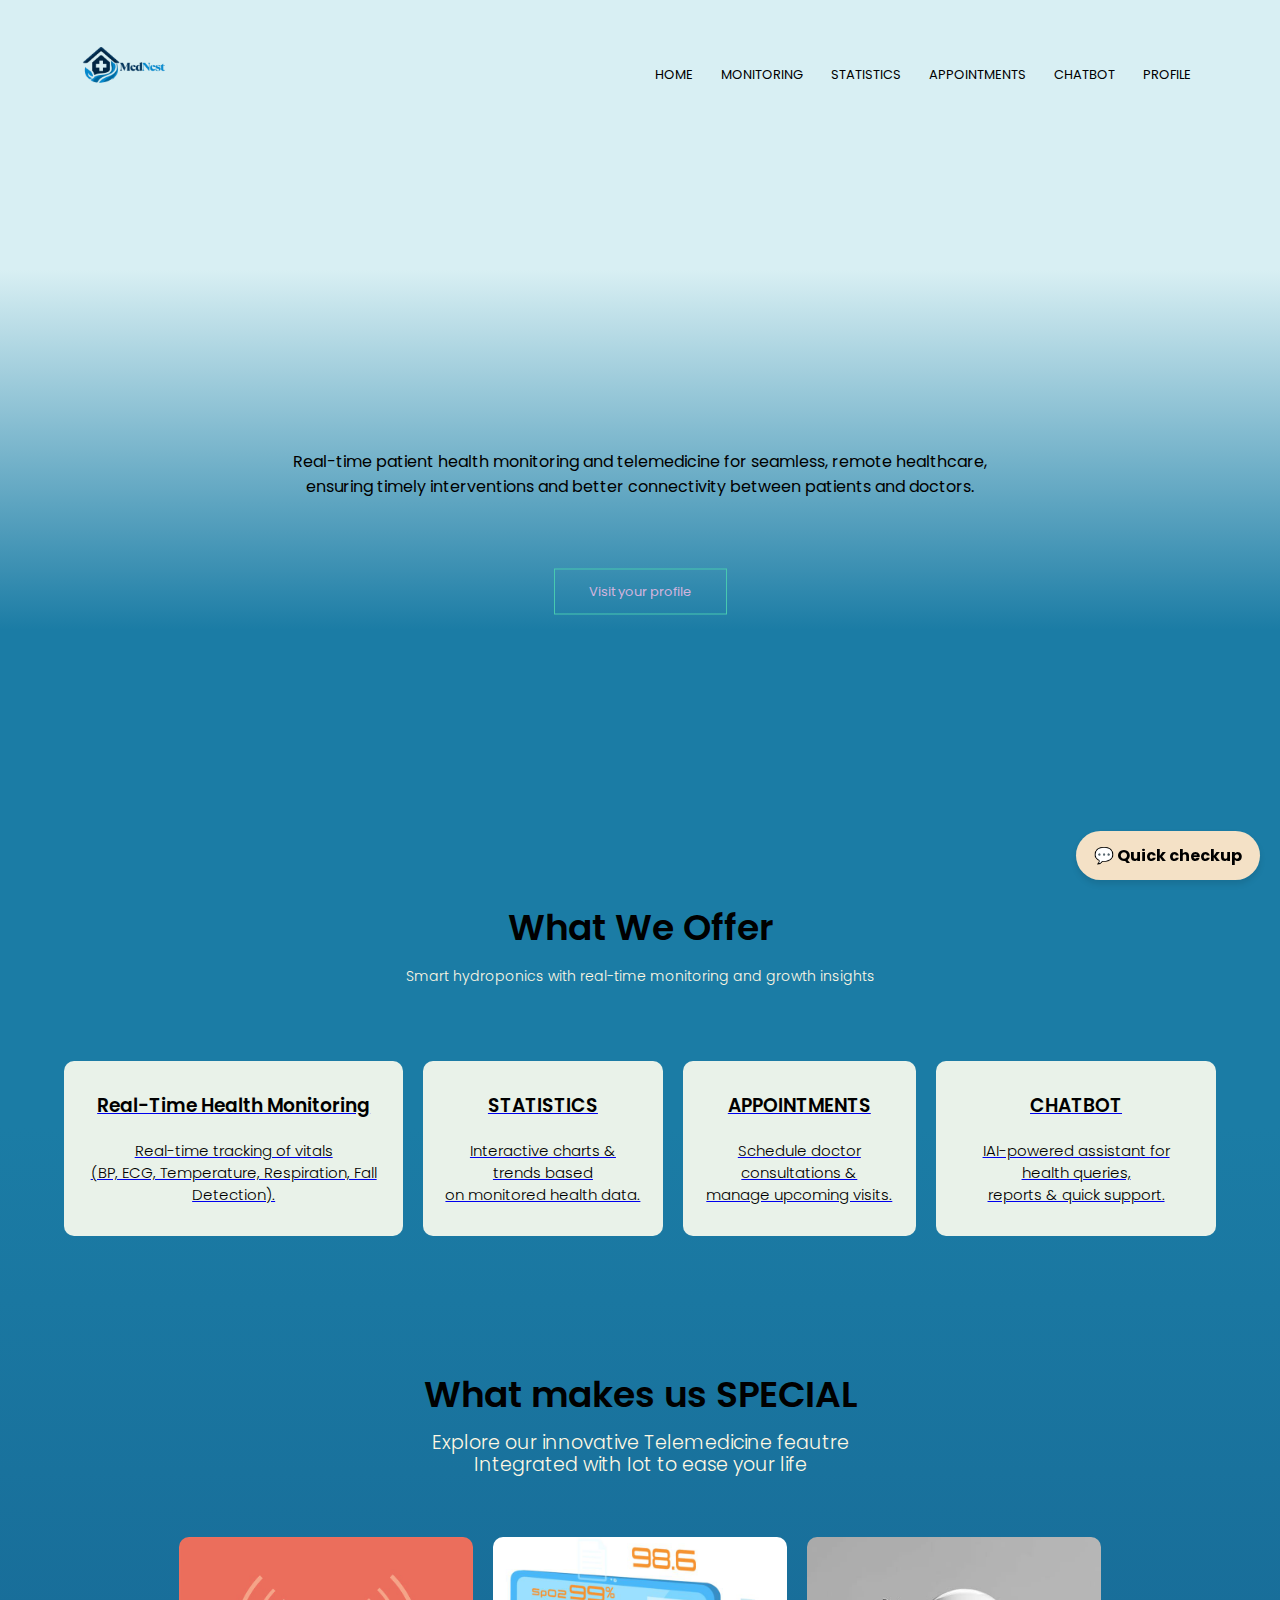
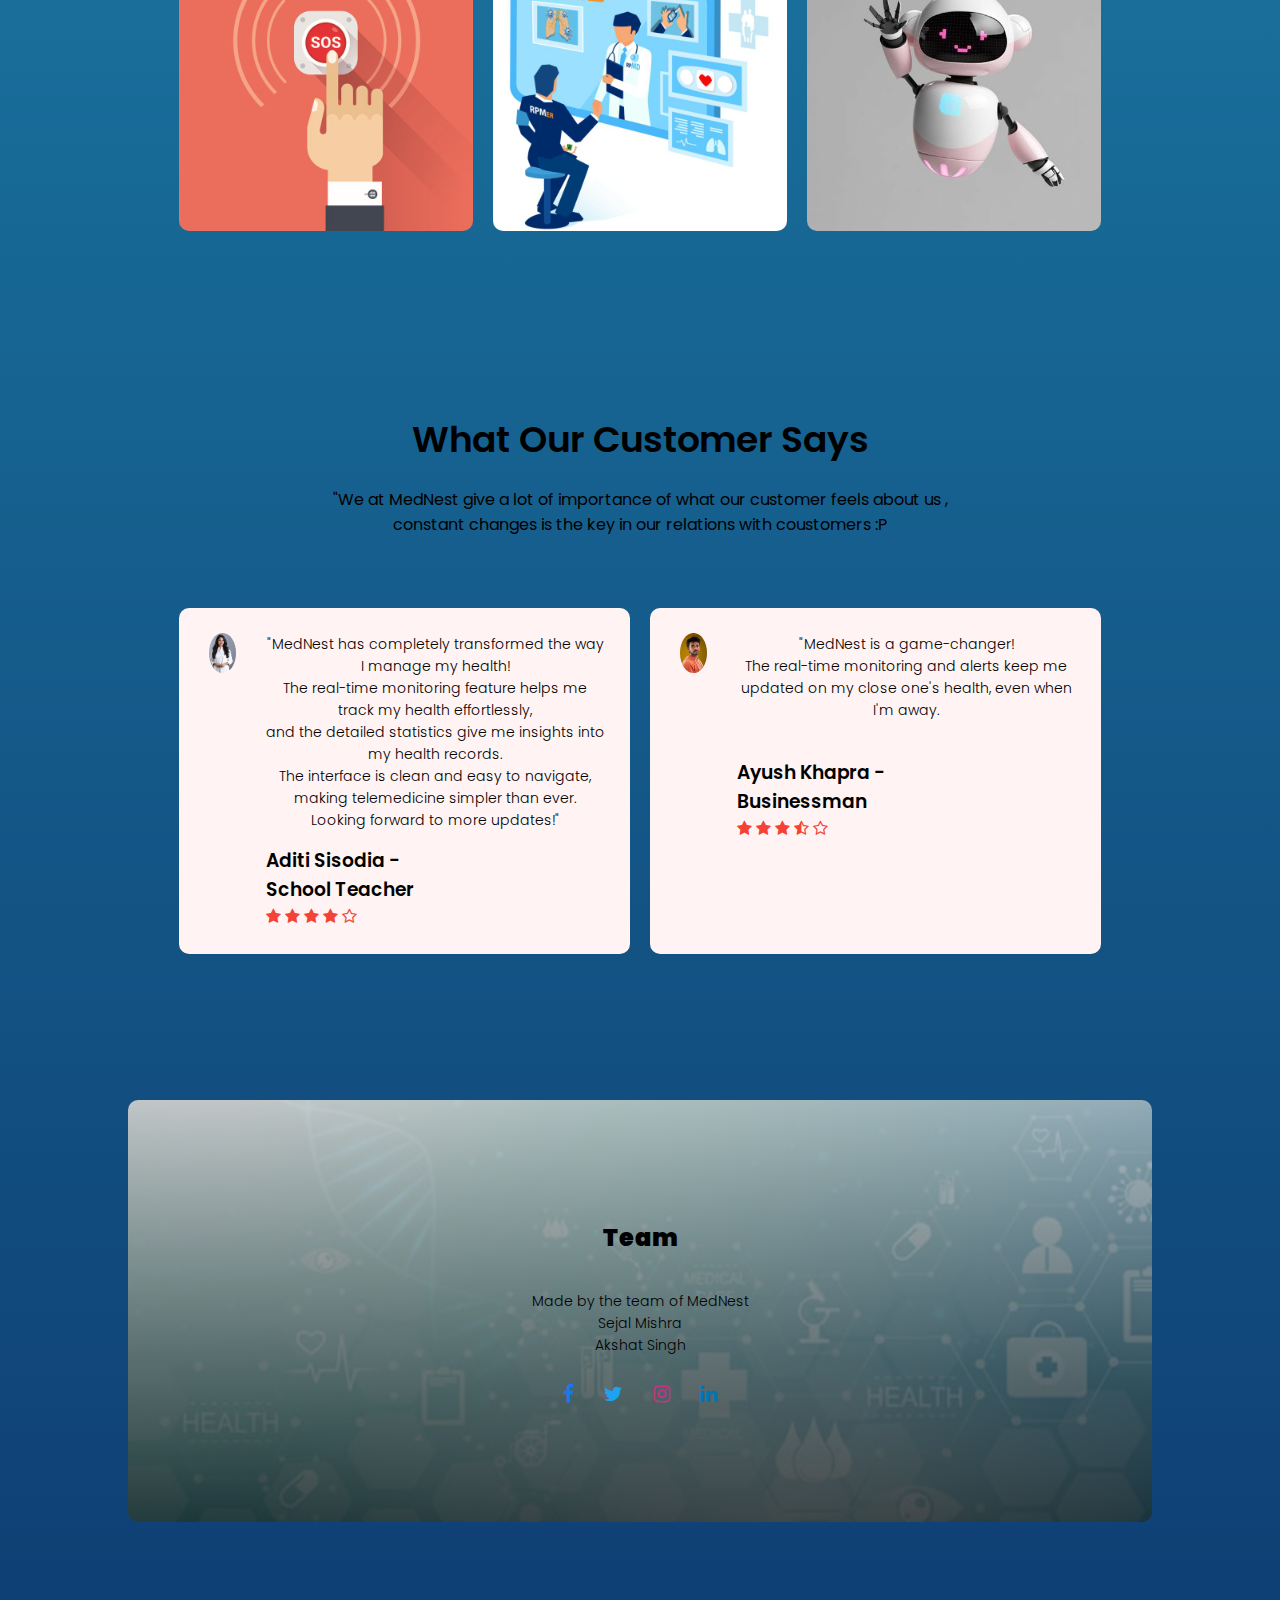
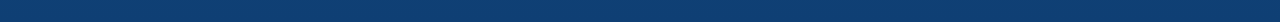
<file: index.html>
<!DOCTYPE html>
<html lang="en">
  <head>
    <meta charset="UTF-8" />
    <meta name="viewport" content="width=device-width, initial-scale=1.0" />
    <title>AquaFarm - Smart Hydroponics</title>
    <link rel="icon" type="image" href="images/th.jpeg" />

  <link rel="manifest" href="manifest.json">


    <!-- style.css linking here -->
    <link rel="stylesheet" href="style.css" />
    <!-- font family linking here -->
    <link
      href="https://fonts.googleapis.com/css2?family=Poppins:wght@100;200;300;400;500;600;700;800;900&display=swap"
      rel="stylesheet"
    />
    <!-- font-awesome.min.css linking here -->
    <link
      rel="stylesheet"
      href="https://stackpath.bootstrapcdn.com/font-awesome/4.7.0/css/font-awesome.min.css"
    />
  </head>
  <body>
    <!-- Floating Chatbot Button -->
<div id="chatbot-button" onclick="toggleChatbot()">💬 Quick checkup </div>

<!-- Chatbot Iframe (Initially Hidden) -->
<iframe id="chatbot-iframe" src="https://www.chatbase.co/chatbot-iframe/MrF8dPDYLFAnX5BazQ0n3"></iframe>

<!-- Chatbot Styles -->
<style>
    /* Floating Chatbot Button */
    #chatbot-button {
        position: fixed;
        bottom: 20px;
        right: 20px;
        background-color: #F4E1C6  ;
        color: black;
        padding: 12px 18px;
        border-radius: 25px;
        cursor: pointer;
        font-size: 16px;
        font-weight: bold;
        box-shadow: 0px 4px 6px rgba(0, 0, 0, 0.1);
        transition: background 0.3s ease;
        z-index: 99999; /* High z-index to stay above everything */
    }

    #chatbot-button:hover {
        background-color: #0056b3;
    }

    /* Floating Chatbot Iframe */
    #chatbot-iframe {
        position: fixed;
        bottom: 80px;
        right: 20px;
        width: 350px;
        height: 500px;
        border: none;
        display: none; /* Initially hidden */
        box-shadow: 0px 4px 10px rgba(0, 0, 0, 0.2);
        border-radius: 10px;
        z-index: 99999; /* Ensure chatbot is above all layers */
        background: white;
    }
</style>

<!-- Chatbot Toggle Script -->
<script>
    function toggleChatbot() {
        var chatbot = document.getElementById("chatbot-iframe");
        if (chatbot.style.display === "none" || chatbot.style.display === "") {
            chatbot.style.display = "block";
        } else {
            chatbot.style.display = "none";
        }
    }


</script>

    <!-- header section strt -->
    <section class="header">
      <!-- nav strt -->
      <nav>
        <a href="index.html"><img src="images/logo.png" alt="" /></a>
        <div class="nav-links" id="navLinks">
            <i class="fa fa-times" onclick="hideMenu()"></i>
            <ul>
                <li><a href="index.html">HOME</a></li>
                <li><a href="Monitoring.html">MONITORING</a></li>
                <li><a href="Statistics.html">STATISTICS</a></li>
                <li><a href="Appointments.html">APPOINTMENTS</a></li>
                <li><a href="Chatbot.html">CHATBOT</a></li>
                <li><a href="Profile.html">PROFILE</a></li>
            </ul>
        </div>
        <i class="fa fa-bars" onclick="showMenu()"></i>
    </nav>
    </nav>
      <!-- nav end -->
      
      <div class="text-box">
        <h1 class="logo">
          <span class="med">Med</span><span class="nest">Nest</span>
        </h1>
              
        

        <p style="color: black;"></p>Real-time patient health monitoring and telemedicine for seamless, remote healthcare, <br>ensuring timely interventions and better connectivity between patients and doctors.
        </p>
        <a href="profile.html" class="hero-btn">Visit your profile</a>
      </div>
    </section>
    <!-- header section end -->
    <!-- course section strt -->
    <section class="Services">
      <h1>What We Offer</h1>
      <p style="color: #FFF8E3 ;"> Smart hydroponics with real-time monitoring and growth insights</p>
      <div class="row">
        <a href="Monitoring.html" class="course-link">
          <div class="course-col">
            <h3 style="color: black ;">Real-Time Health Monitoring</h3>
            <p  style="font-size: 15px;">Real-time tracking of vitals <br>(BP, ECG, Temperature, Respiration, Fall Detection).</p>
          </div>
        </a>

        <a href="Statistics.html" class="course-link">
          <div class="course-col">
            <h3 style="color: black ;">STATISTICS </h3>
            <p style="font-size: 15px;">Interactive charts & trends based <br> on monitored health data.</p>
          </div>
        </a>

        <a href="Appointments.html" class="course-link">
          <div class="course-col">
            <h3 style="color: black ;">APPOINTMENTS </h3>
            <p style="font-size: 15px;">  Schedule doctor consultations & <br>manage upcoming visits.</p>
          </div>
        </a>

        <a href="Chatbot.html" class="course-link">
          <div class="course-col">
            <h3 style="color: black ;">CHATBOT</h3>
            <p style="font-size: 15px;">IAI-powered assistant for health queries, <br>reports & quick support.</p>
          </div>
        </a>
      </div>
    </section>
    <!-- course section end -->
    <!-- campus section strt -->
    <section class="campus">
      <h1>What makes us SPECIAL</h1>
      <p  style="font-size: 19px; color: #FFF8E3;"> Explore our innovative Telemedicine feautre <br>Integrated with Iot to ease your life</li></ul></p>
      <div class="row">
        <div class="campus-col">
          <img src="images/SOS.jpg" alt="" />
          <div class="layer">
            <h3>SOS/Emergency</h3>
          </div>
        </div>
        <div class="campus-col">
          <img src="images/RPM.jpg" alt="" />
          <div class="layer">
            <h3>RPM Devices</h3>
          </div>
        </div>
        <div class="campus-col">
          <img src="images/Chatbot.jpg" alt="" />
          <div class="layer">
            <h3>CHATBOT</h3>
          </div>
        </div>
      </div>
    </section>
    <!-- campus section end -->

    <!-- facilities section end -->
    <!-- testimonial section strt -->
    <section class="testimonials">
      <h1>What Our Customer Says</h1>
      <p style="font-size: 16px;"></p> "We at MedNest give a lot of importance of what our customer feels about us , <br>constant changes is the key in our relations with coustomers :P</p>
      <div class="row">
        <div class="testimonial-col">
          <img src="images/user1.jpg" alt="" />
          <div>
            <p>
              "MedNest has completely transformed the way I manage my health! <br>The real-time monitoring feature helps me track my health effortlessly, <br>and the detailed statistics give me insights into my health records. <br>The interface is clean and easy to navigate, <br>making telemedicine simpler than ever. Looking forward to more updates!"
            </p>
            <h3>Aditi Sisodia - <br> School Teacher </h3>
            <i class="fa fa-star"></i>
            <i class="fa fa-star"></i>
            <i class="fa fa-star"></i>
            <i class="fa fa-star"></i>
            <i class="fa fa-star-o"></i>
          </div>
        </div>
        <div class="testimonial-col">
          <img src="images/user2.jpg" alt="" />
          <div>
            <p>"MedNest is a game-changer! <br> The real-time monitoring and alerts keep me updated on my close one's health, even when I'm away. <br> <br></p>
            <h3>Ayush Khapra - <br> Businessman </h3>
            <i class="fa fa-star"></i>
            <i class="fa fa-star"></i>
            <i class="fa fa-star"></i>
            <i class="fa fa-star-half-o"></i>
            <i class="fa fa-star-o"></i>
          </div>
        </div>
      </div>
    </section>
    <!-- testimonial section end -->
    <!-- Call to Action section strt -->
    
    <!-- Call to Action section end -->
    <!-- footer strt -->
    <section class="footer">
      <h4><strong>Team</strong>  </h4>
      <p>
        Made by the team of MedNest 
        <br>
        Sejal Mishra 
        <br>
        Akshat Singh
      </p>
      <div class="icons">
        <i style="color: #1877F2;" class="fa fa-facebook"></i>
        <i  style="color: #1DA1F2;" class="fa fa-twitter"></i>
        <i  style="color: #C13584;" class="fa fa-instagram"></i>
        <i  style="color: #0077B5;" class="fa fa-linkedin"></i>
      </div>
    </section>
    <!-- footer end -->
    <!-- Javascript for toggle menu -->
    <script>
      var navLinks = document.getElementById("navLinks");
      function showMenu() {
        navLinks.style.right = "0";
      }
      function hideMenu() {
        navLinks.style.right = "-200px";
      }
    </script>
      <script>
      if ("serviceWorker" in navigator) {
        navigator.serviceWorker.register("service-worker.js")
          .then(() => console.log("Service Worker Registered"))
          .catch((error) => console.log("Service Worker Registration Failed", error));
      }
    </script>
  </body>
</html>
</file>
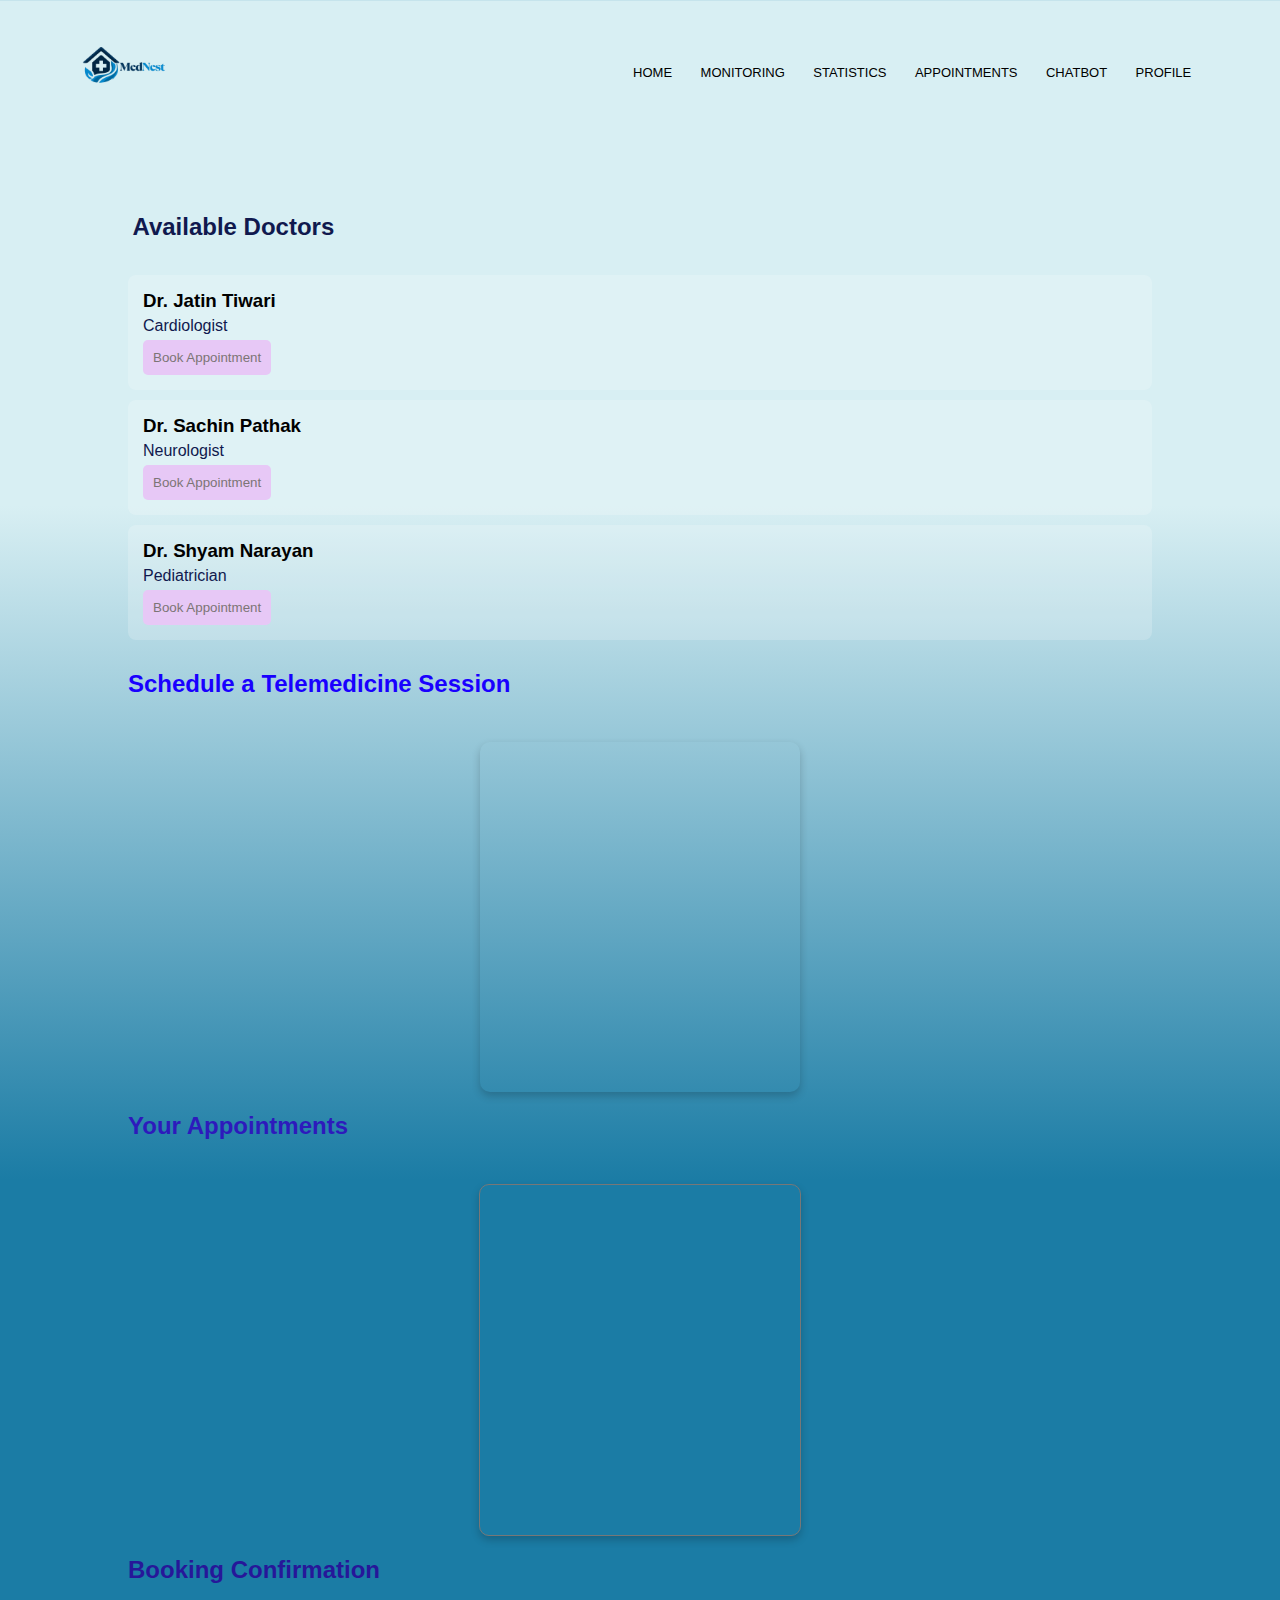
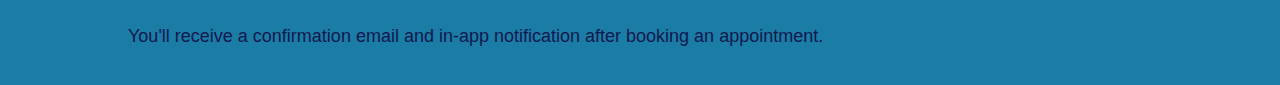
<file: Appointments.html>
<!DOCTYPE html>
<html lang="en">
  <head>
    <meta charset="UTF-8" />
    <meta name="viewport" content="width=device-width, initial-scale=1.0" />
    <title>Appointments</title>
    <style>
      /* Background & Header */
      .header {
        min-height: 100vh;
        width: 100%;
        background: linear-gradient(
          to bottom,
          #d8eff3 30%,
          #d8eff3 30%,
          #1b7ca5 70%,
          #1b7ca5 65%
        );
        background-size: cover;
        background-position: center;
      }

      body {
        margin: 0;
        font-family: Arial, sans-serif;
        background: linear-gradient(to bottom, #1b7ca5 35%, #0f3f74 100%);
        color: #10194e;
      }

      /* Navbar */
      nav {
        display: flex;
        padding: 2% 6%;
        justify-content: space-between;
        align-items: center;
      }

      nav img {
        width: 90px;
      }

      .nav-links {
        flex: 1;
        text-align: right;
      }

      .nav-links ul li {
        list-style: none;
        display: inline-block;
        padding: 8px 12px;
        position: relative;
      }

      .nav-links ul li::after {
        content: "";
        width: 0%;
        height: 2px;
        background: #cba7da;
        display: block;
        margin: auto;
        transition: 0.5s;
      }

      .nav-links ul li:hover::after {
        width: 100%;
      }

      .nav-links ul li a {
        font-size: 13px;
        text-decoration: none;
        color: #000000;
      }

      /* Appointment Section */
      .container {
        width: 80%;
        margin: auto;
        padding: 20px;
      }

      .section-title {
        font-size: 24px;
        font-weight: bold;
        margin-top: 20px;
      }

      .doctor-card {
        background: rgba(255, 255, 255, 0.2);
        padding: 15px;
        border-radius: 8px;
        margin: 10px 0;
      }

      .doctor-card h3 {
        margin: 0;
        color: rgb(0, 0, 0);
      }

      .doctor-card p {
        margin: 5px 0;
      }

      .book-btn {
        background: #e7c8f6;
        color: #7c7575;
        padding: 10px;
        border: none;
        cursor: pointer;
        border-radius: 5px;
      }

      .book-btn:hover {
        background: #a78bb9;
      }

      /* Calendly Widget Styling */
      .calendly-container {
      display: flex;
      justify-content: center;
      margin-top: 20px;
    }

    .calendly-inline-widget {
      width: 320px;  /* Made it narrower */
      height: 350px; /* Shortened height */
      border-radius: 10px;
      box-shadow: 0px 4px 8px rgba(0, 0, 0, 0.2);
    }


  .section-title {
    position: relative;
    display: inline-block;
    cursor: pointer;
    transition: color 0.3s ease-in-out;
  }

  .section-title::after {
    content: "";
    position: absolute;
    width: 0;
    height: 2px;
    background: rgb(38, 23, 153);
    left: 50%;
    bottom: -5px;
    transition: width 0.3s ease-in-out, left 0.3s ease-in-out;
  }

  .section-title:hover::after {
    width: 100%;
    left: 0;
  }


    </style>
  </head>
  <body>
    <div class="header">
      <nav>
        <a href="index.html"><img src="images/logo.png" alt="MedNest Logo" /></a>
        <div class="nav-links">
          <ul>
            <li><a href="index.html">HOME</a></li>
            <li><a href="monitoring.html">MONITORING</a></li>
            <li><a href="statistics.html">STATISTICS</a></li>
            <li><a href="appointments.html">APPOINTMENTS</a></li>
            <li><a href="chatbot.html">CHATBOT</a></li>
            <li><a href="profile.html">PROFILE</a></li>
          </ul>
        </div>
      </nav>

      <div class="container">
        <h2  style="color: black;" class="section-title"></h2></h2>

          <h3 class="section-title"> <br>Available Doctors</h3>
        <div class="doctor-card">
          <h3>Dr. Jatin Tiwari</h3>
          <p>Cardiologist</p>
          <button class="book-btn">Book Appointment</button>
        </div>

        <div class="doctor-card">
          <h3>Dr. Sachin Pathak </h3>
          <p>Neurologist</p>
          <button class="book-btn">Book Appointment</button>
        </div>

        <div class="doctor-card">
          <h3>Dr. Shyam Narayan</h3>
          <p>Pediatrician</p>
          <button class="book-btn">Book Appointment</button>
        </div>

        <!-- Calendly Booking Section -->
        <h3  style="color: rgb(25, 0, 255);" class="section-title">Schedule a Telemedicine Session</h3>
        <div class="calendly-container">
          <div class="calendly-inline-widget" data-url="https://calendly.com/ranaakshat45/telemedicine-session?hide_gdpr_banner=1"></div>
        </div>

        <h3 style="color: rgb(45, 26, 188);"class="section-title">Your Appointments</h3>
<div class="calendly-container">
  <iframe 
    src="https://calendar.google.com/calendar/embed?height=600&wkst=1&ctz=Asia%2FKolkata&showPrint=0&title=Booked%20Appointments&src=cmFuYWFrc2hhdDQ1QGdtYWlsLmNvbQ&src=Y2xhc3Nyb29tMTA3ODgwNzA2ODk2NDYxOTIxNDQzQGdyb3VwLmNhbGVuZGFyLmdvb2dsZS5jb20&src=ZW4uaW5kaWFuI2hvbGlkYXlAZ3JvdXAudi5jYWxlbmRhci5nb29nbGUuY29t&color=%23039BE5&color=%23202124&color=%230B8043" 
    style="border:solid 1px #777; width:320px; height:350px; border-radius:10px; box-shadow:0px 4px 8px rgba(0, 0, 0, 0.2);" 
    frameborder="0" 
    scrolling="no">
  </iframe>
</div>


        <h3  style="color: rgb(38, 23, 153);" class="section-title">Booking Confirmation</h3>
        <p style="font-size: 18px;">
          You'll receive a confirmation email and in-app notification after
          booking an appointment.
        </p>
      </div>
    </div>

    <!-- Calendly Script -->
    <script type="text/javascript" src="https://assets.calendly.com/assets/external/widget.js" async></script>
  </body>
</html>
</file>
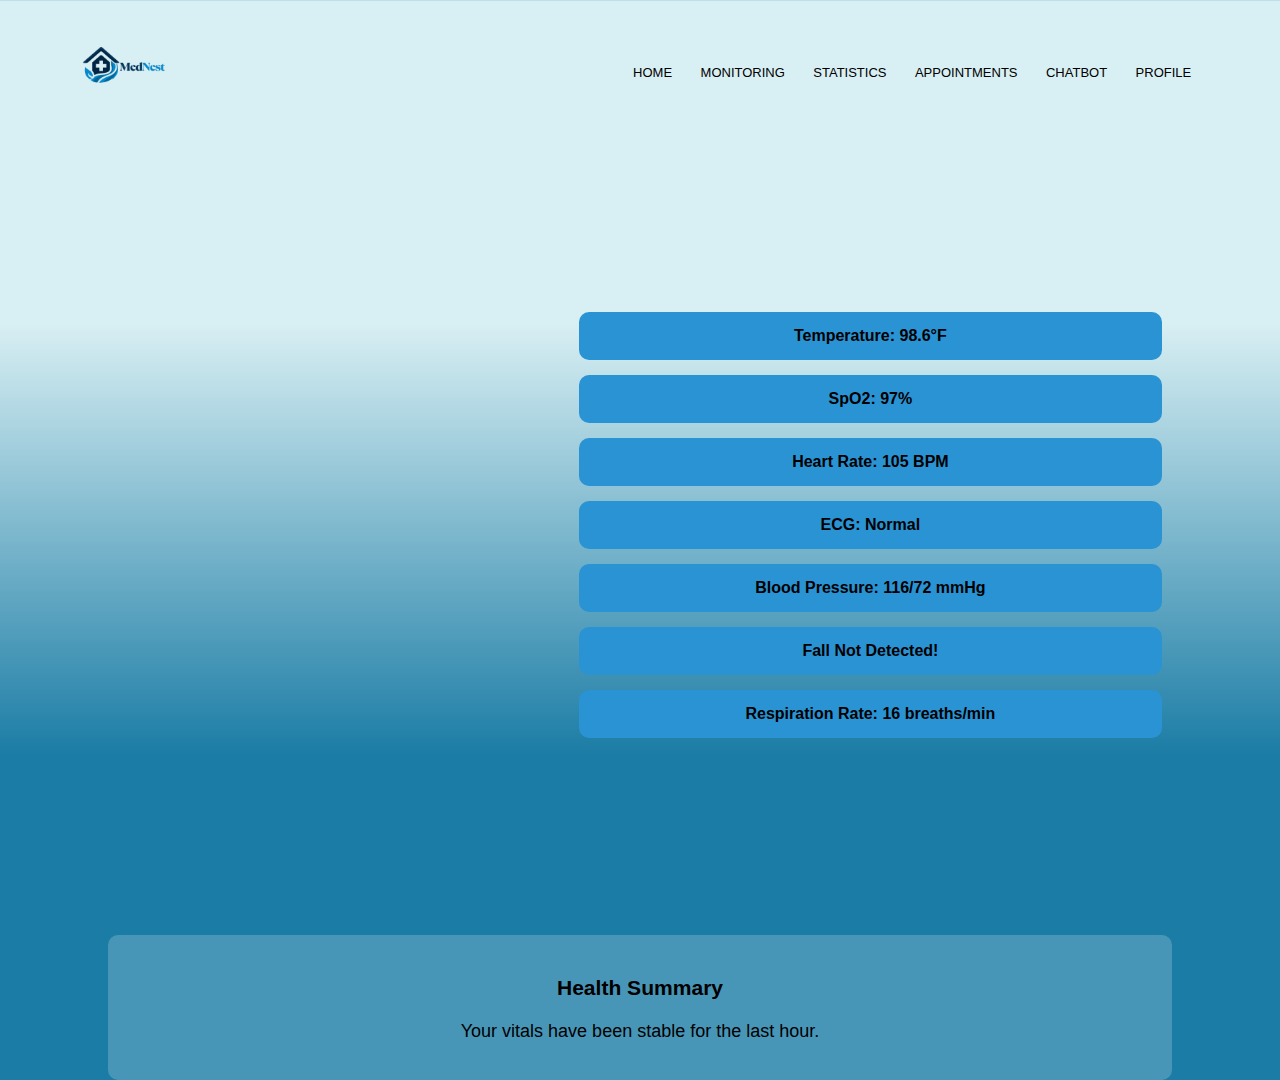
<file: Monitoring.html>
<!DOCTYPE html>
<html lang="en">
<head>
    <meta charset="UTF-8">
    <meta name="viewport" content="width=device-width, initial-scale=1.0">
    <title>Monitoring</title>
    <style>
        /* Background & Header */
        .header {
            min-height: 100vh;
            width: 100%;
            background: linear-gradient(
                to bottom,
                #d8eff3 30%,
                #d8eff3 30%,
                #1b7ca5 70%,
                #1b7ca5 65%
            );
            background-size: cover;
            background-position: center;
        }

        body {
            background: linear-gradient(to bottom, #1b7ca5 35%, #0f3f74 100%);
            margin: 0;
            font-family: Arial, sans-serif;
            color: #10194e;
        }

        /* Navbar */
        nav {
            display: flex;
            padding: 2% 6%;
            justify-content: space-between;
            align-items: center;
        }

        nav img {
            width: 90px;
        }

        .nav-links {
            flex: 1;
            text-align: right;
        }

        .nav-links ul li {
            list-style: none;
            display: inline-block;
            padding: 8px 12px;
            position: relative;
        }

        .nav-links ul li::after {
            content: "";
            width: 0%;
            height: 2px;
            background: #cba7da;
            display: block;
            margin: auto;
            transition: 0.5s;
        }

        .nav-links ul li:hover::after {
            width: 100%;
        }

        .nav-links ul li a {
            font-size: 13px;
            text-decoration: none;
            color: #000000;
        }

        /* Page Layout */
        .monitoring-container {
            display: flex;
            width: 90%;
            margin: auto;
            margin-top: 20px;
            height: 80vh;
        }

        /* Left Section - Human Body */
        .left-section {
            width: 40%;
            display: flex;
            justify-content: center;
            align-items: center;
        }

        .left-section img {
            width: 80%;
            max-width: 350px;
        }

        /* Right Section - 7 Health Boxes */
        .right-section {
            width: 60%;
            display: flex;
            flex-direction: column;
            justify-content: center;
            align-items: center;
            gap: 15px;
        }

        .health-box {
            width: 80%;
            padding: 15px;
            text-align: center;
            background: rgba(255, 255, 255, 0.2);
            color: rgb(0, 0, 0);
            border-radius: 10px;
            font-size: 16px;
            font-weight: bold;
            transition: 0.3s;
            animation: pulse 1.5s infinite;
        }

        /* Color-coded Status */
        .green { background: #2a93d4  }
        .yellow { background: #2a93d4  }
        .red { background: #2a93d4  }

        /* Glowing Effect */
        @keyframes pulse {
            0% { box-shadow: 0 0 5px rgba(255, 255, 255, 0.697); }
            50% { box-shadow: 0 0 15px rgba(255, 255, 255, 0.803); }
            100% { box-shadow: 0 0 5px rgba(255, 255, 255, 0.5); }
        }

        /* Health Summary Section */
        .health-summary {
            margin-top: 50px;
            padding: 20px;
            text-align: center;
            background: rgba(255, 255, 255, 0.2);
            color: rgb(0, 0, 0);
            font-size: 18px;
            border-radius: 10px;
            width: 80%;
            margin-left: auto;
            margin-right: auto;
        }
    </style>
</head>
<body>

    <div class="header">
        <nav>
            <a href="index.html"><img src="images/logo.png" alt="MedNest Logo" /></a>
            <div class="nav-links">
                <ul>
                    <li><a href="index.html">HOME</a></li>
                    <li><a href="monitoring.html">MONITORING</a></li>
                    <li><a href="statistics.html">STATISTICS</a></li>
                    <li><a href="appointments.html">APPOINTMENTS</a></li>
                    <li><a href="chatbot.html">CHATBOT</a></li>
                    <li><a href="profile.html">PROFILE</a></li>
                </ul>
            </div>
        </nav>

        <div class="monitoring-container">
            <!-- Left Section - Human Body -->
            <div class="left-section">
              <div class="sketchfab-embed-wrapper">
                <iframe title="Muscleman"
                width="300px" height="640px" 
                        frameborder="0"
                        allowfullscreen
                        mozallowfullscreen="true"
                        webkitallowfullscreen="true"
                        allow="autoplay; fullscreen; xr-spatial-tracking"
                        src="https://sketchfab.com/models/c05beeaf2946402a9375da8f3cec1090/embed?autostart=1&autospin=0.5&transparent=1
                        ">
                </iframe>
              </div>
            </div>

            <!-- Right Section - 7 Animated Health Boxes -->
            <div class="right-section">
                <div class="health-box green">Temperature: 98.6°F</div>
                <div class="health-box green">SpO2: 97%</div>
                <div class="health-box yellow">Heart Rate: 105 BPM</div>
                <div class="health-box green">ECG: Normal</div>
                <div class="health-box green">Blood Pressure: 116/72 mmHg</div>
                <div class="health-box red">Fall Not Detected!</div>
                <div class="health-box green">Respiration Rate: 16 breaths/min</div>
            </div>
        </div>

        <!-- Health Summary Section -->
        <div class="health-summary">
            <h3>Health Summary</h3>
            <p>Your vitals have been stable for the last hour.</p>
        </div>
    </div>

</body>
</html>
</file>
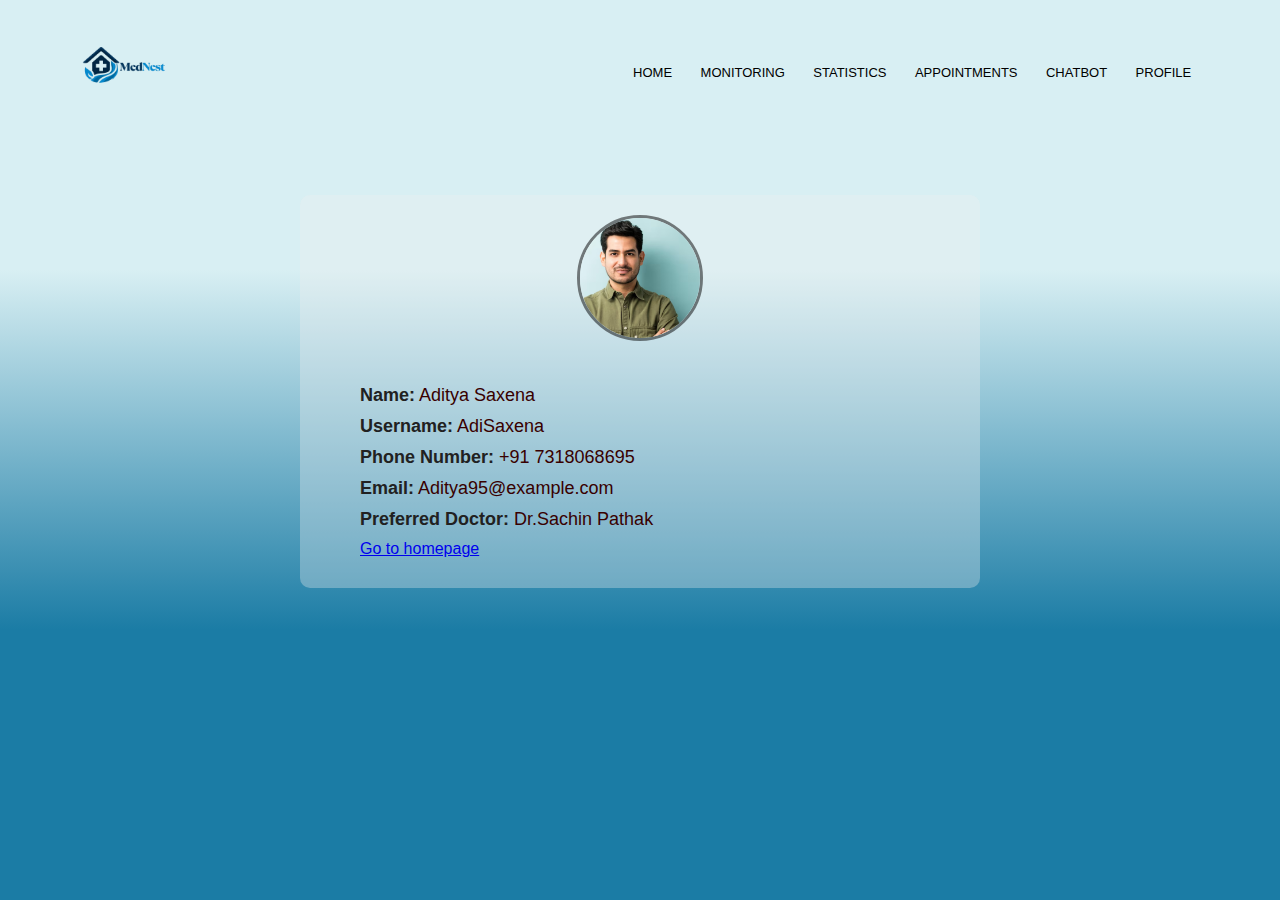
<file: profile.html>
<!DOCTYPE html>
<html lang="en">
  <head>
    <meta charset="UTF-8" />
    <meta name="viewport" content="width=device-width, initial-scale=1.0" />
    <title>Profile</title>
    <style>
      /* Background & Header */
      .header {
        min-height: 100vh;
        width: 100%;
        background: linear-gradient(
          to bottom,
          #d8eff3 30%,
          #d8eff3 30%,
          #1b7ca5 70%,
          #1b7ca5 65%
        );
        background-size: cover;
        background-position: center;
      }

      body {
        margin: 0;
        font-family: Arial, sans-serif;
        background: linear-gradient(to bottom, #1b7ca5 35%, #0f3f74 100%);
        color: rgb(56, 0, 0);
      }

      /* Navbar */
      nav {
        display: flex;
        padding: 2% 6%;
        justify-content: space-between;
        align-items: center;
      }

      nav img {
        width: 90px;
      }

      .nav-links {
        flex: 1;
        text-align: right;
      }

      .nav-links ul {
        margin: 0;
        padding: 0;
      }

      .nav-links ul li {
        list-style: none;
        display: inline-block;
        padding: 8px 12px;
        position: relative;
      }

      .nav-links ul li::after {
        content: "";
        width: 0%;
        height: 2px;
        background: #cba7da;
        display: block;
        margin: auto;
        transition: 0.5s;
      }

      .nav-links ul li:hover::after {
        width: 100%;
      }

      .nav-links ul li a {
        font-size: 13px;
        text-decoration: none;
        color: black;
      }

      /* Profile Section */
      .profile-container {
        width: 50%;
        margin: 50px auto;
        padding: 20px;
        background: rgba(241, 241, 241, 0.327);
        border-radius: 10px;
        text-align: center;
      }

      .profile-image {
        width: 120px;
        height: 120px;
        border-radius: 50%;
        object-fit: cover;
        border: 3px solid rgba(0, 0, 0, 0.503);
      }

      .profile-info {
        margin-top: 20px;
        text-align: left;
        padding: 10px 40px;
      }

      .profile-info p {
        font-size: 18px;
        margin: 10px 0;
      }

      .label {
        font-weight: bold;
        color: #212121;
      }
    </style>
  </head>
  <body>
    <div class="header">
      <!-- Navbar -->
      <nav>
        <a href="index.html"><img src="images/logo.png" alt="MedNest Logo" /></a>
        
        <div class="nav-links">
          <ul>
            <li><a href="index.html">HOME</a></li>
            <li><a href="monitoring.html">MONITORING</a></li>
            <li><a href="statistics.html">STATISTICS</a></li>
            <li><a href="appointments.html">APPOINTMENTS</a></li>
            <li><a href="chatbot.html">CHATBOT</a></li>
            <li><a href="profile.html">PROFILE</a></li>
          </ul>
        </div>
      </nav>

      <!-- Profile Section -->
      <div class="profile-container">
        <img src="images\profile-placeholder.jpg" alt="Profile Image" class="profile-image" />
        <div class="profile-info">
          
          <p><span class="label">Name:</span> Aditya Saxena</p>
          <p><span class="label">Username:</span> AdiSaxena</p>
          <p><span class="label">Phone Number:</span> +91 7318068695</p>
          <p><span class="label">Email:</span> Aditya95@example.com</p>
          <p><span class="label">Preferred Doctor:</span> Dr.Sachin Pathak</p>
          <a href="index.html" class="hero-btn">Go to homepage</a>
        </div>
      </div>
    </div>
  </body>
</html>
</file>
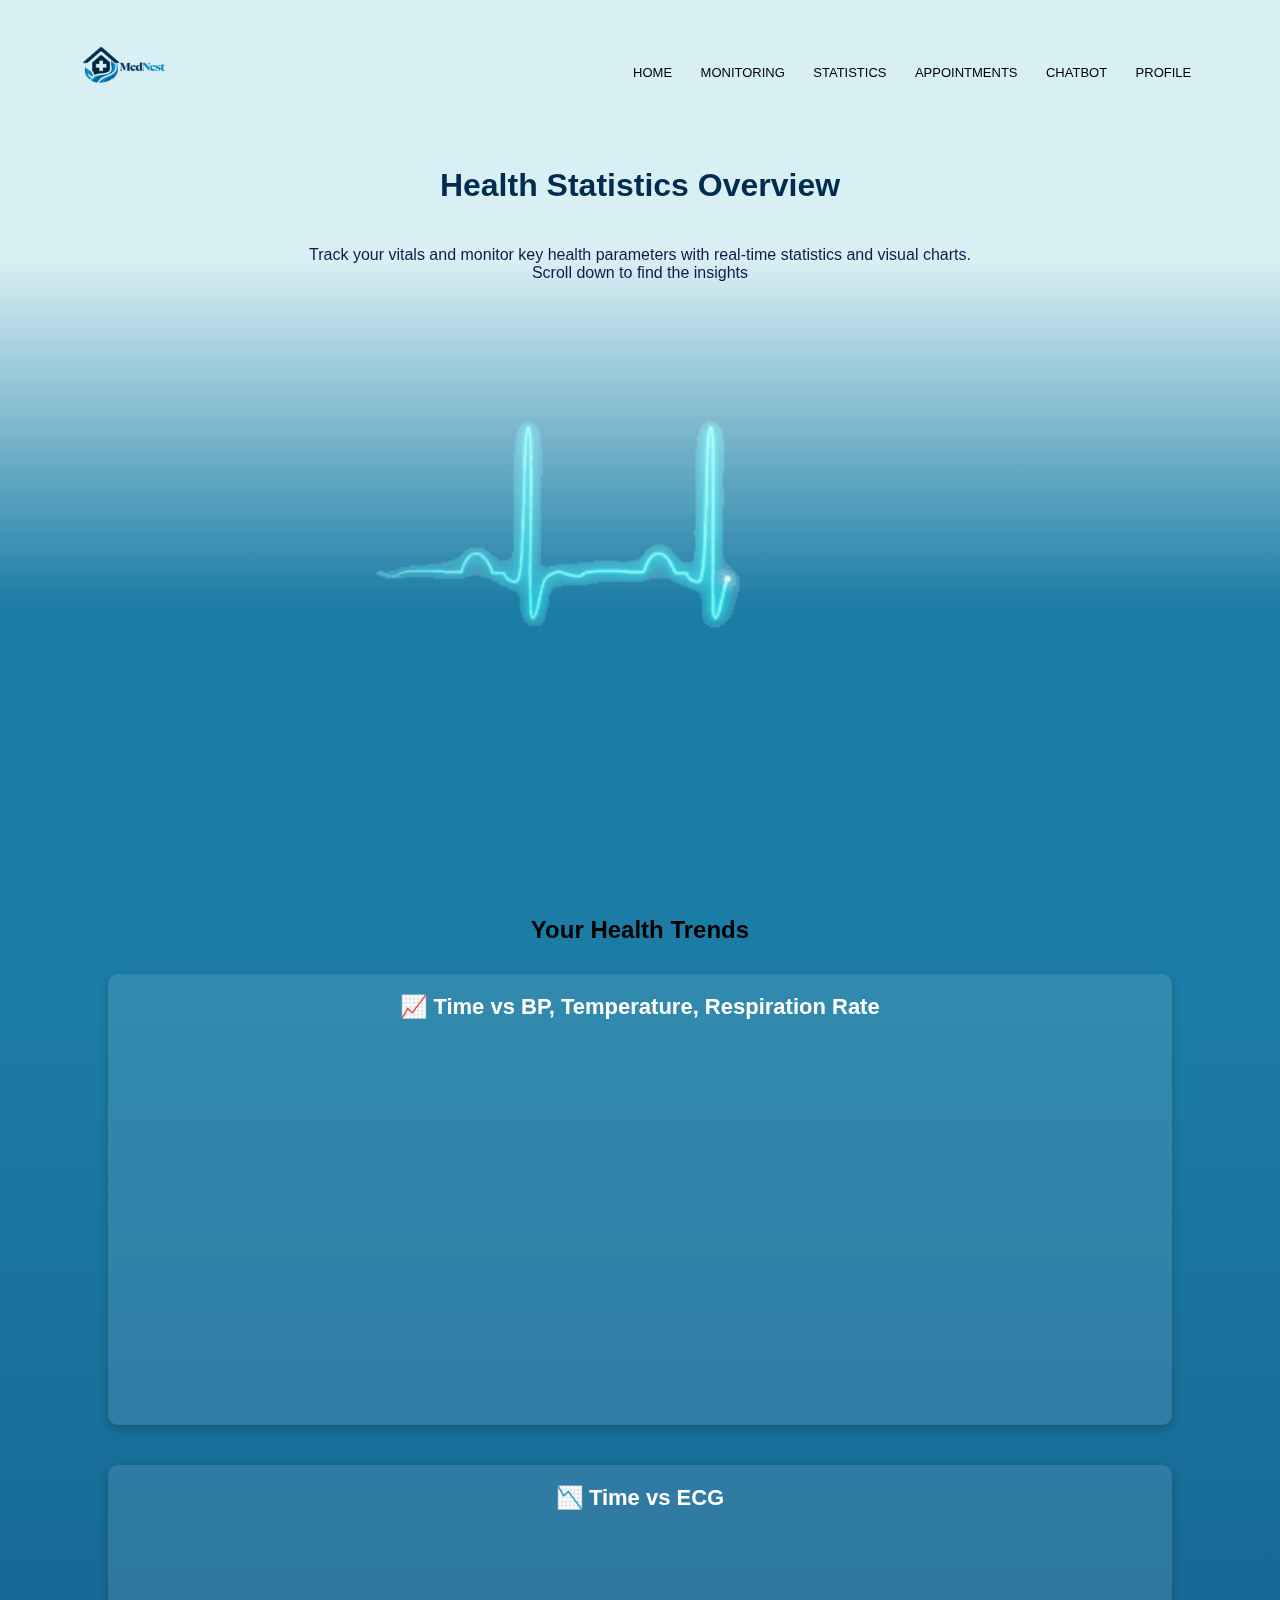
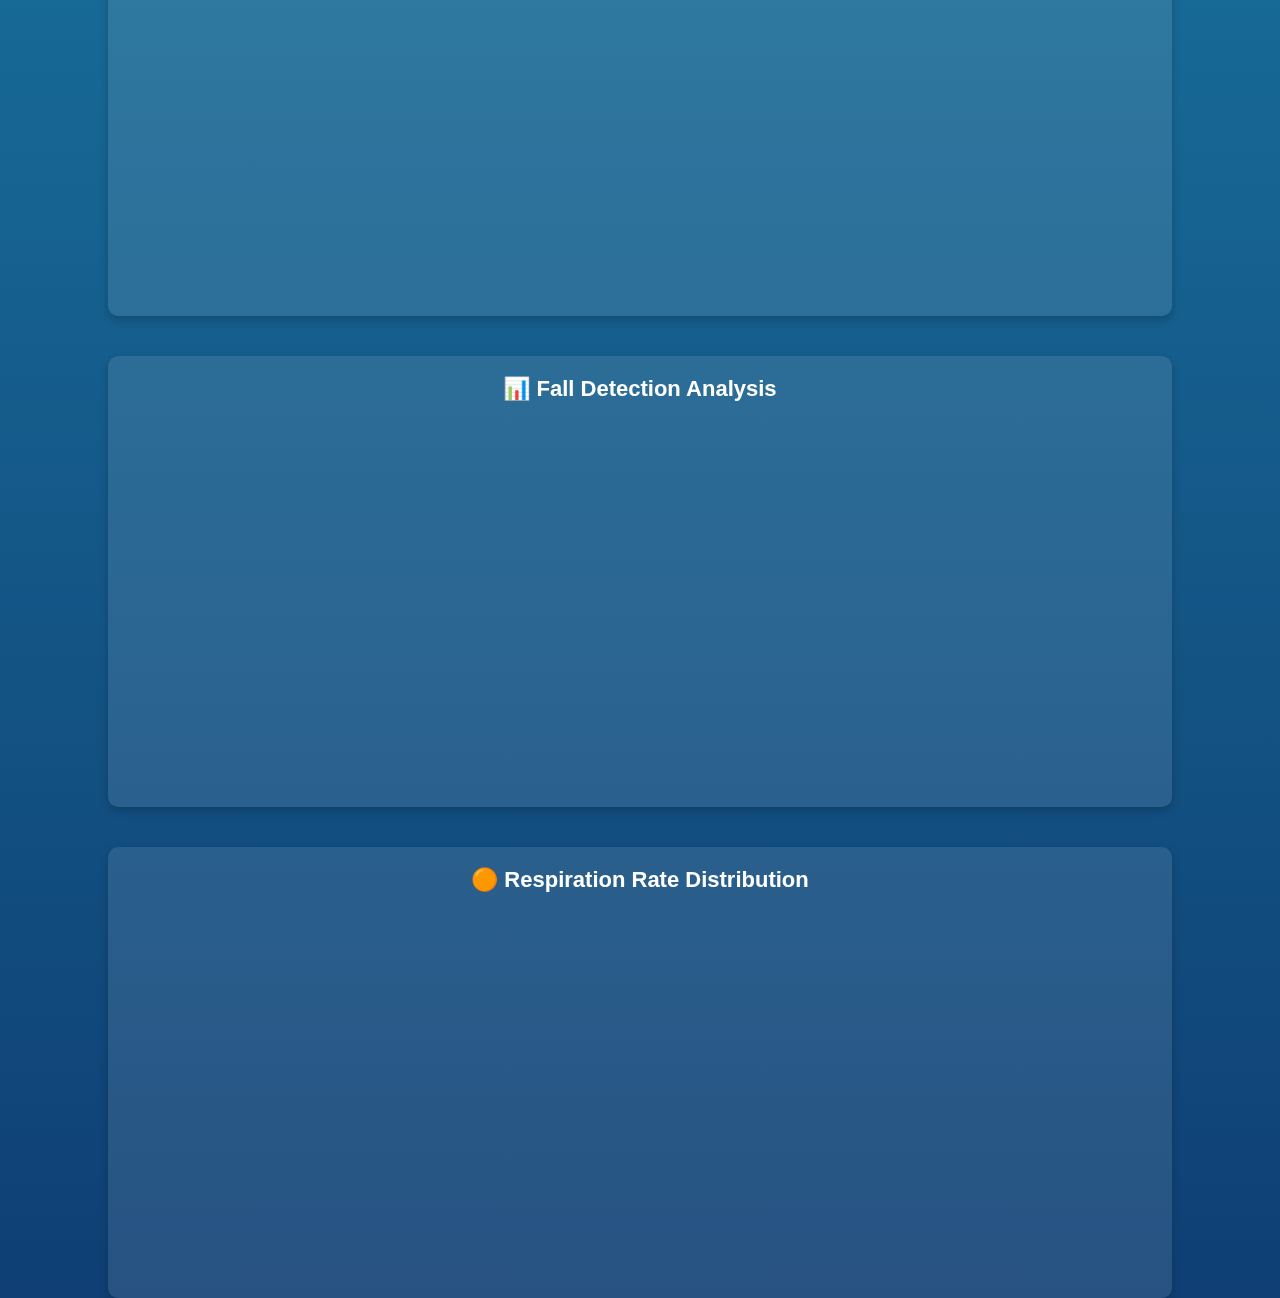
<file: Statistics.html>
<!DOCTYPE html>
<html lang="en">
<head>
    <meta charset="UTF-8">
    <meta name="viewport" content="width=device-width, initial-scale=1.0">
    <title>Statistics - MedNest</title>
    <style>
        /* Background & Header */
        .header {
            width: 100%;
            background: linear-gradient(to bottom, #d8eff3 30%, #1b7ca5 70%);
            background-size: cover;
            background-position: center;
            padding-bottom: 20px;
            text-align: center;
        }

        body {
            background: linear-gradient(to bottom, #1b7ca5 35%, #0f3f74 100%);
            margin: 0;
            font-family: Arial, sans-serif;
            color: #10194e;
        }

        /* Navbar */
        nav {
            display: flex;
            padding: 2% 6%;
            justify-content: space-between;
            align-items: center;
        }

        nav img {
            width: 90px;
        }

        .nav-links {
            flex: 1;
            text-align: right;
        }

        .nav-links ul li {
            list-style: none;
            display: inline-block;
            padding: 8px 12px;
            position: relative;
        }

        .nav-links ul li::after {
            content: "";
            width: 0%;
            height: 2px;
            background: #cba7da;
            display: block;
            margin: auto;
            transition: 0.5s;
        }

        .nav-links ul li:hover::after {
            width: 100%;
        }

        .nav-links ul li a {
            font-size: 13px;
            text-decoration: none;
            color: #000000;
        }

        /* Main Content */
        .main-content h1 {
            font-size: 32px;
            color: #022b50;
            position: relative;
            display: inline-block;
            padding-bottom: 5px;
        }

        .main-content h1::after {
            content: "";
            position: absolute;
            width: 0;
            height: 3px;
            background-color: #ff006e;
            left: 50%;
            bottom: 0;
            transition: all 0.7s ease-in-out;
            transform: translateX(-50%);
        }

        .main-content h1:hover::after {
            width: 100%;
        }

        /* ECG GIF Section */
        .ecg-section {
            display: flex;
            justify-content: center;
            align-items: center;
            padding: 30px 0;
        }

        .ecg-gif {
            width: 650px;
            height: auto;
            transform: scale(1.2);
            background: none;
            mix-blend-mode: screen;
        }

        /* Chart Section */
        .charts-section {
            margin-top: 50px;
            text-align: center;
        }

        .chart-container {
            display: flex;
            flex-wrap: wrap;
            justify-content: center;
            gap: 40px;
            margin-top: 30px;
        }

        .chart-box {
            width: 80%;
            background: rgba(255, 255, 255, 0.1);
            padding: 20px;
            border-radius: 10px;
            box-shadow: 0px 4px 10px rgba(0, 0, 0, 0.2);
            transition: transform 0.3s ease-in-out;
        }

        .chart-box:hover {
            transform: scale(1.05);
        }

        .chart-title {
            font-size: 22px;
            font-weight: bold;
            color: white;
            margin-bottom: 10px;
        }



        
    </style>
</head>
<body>

    <div class="header">
        <nav>
            <a href="index.html"><img src="images/logo.png" alt="MedNest Logo" /></a>
            <div class="nav-links">
                <ul>
                    <li><a href="index.html">HOME</a></li>
                    <li><a href="monitoring.html">MONITORING</a></li>
                    <li><a href="statistics.html">STATISTICS</a></li>
                    <li><a href="appointments.html">APPOINTMENTS</a></li>
                    <li><a href="chatbot.html">CHATBOT</a></li>
                    <li><a href="profile.html">PROFILE</a></li>
                </ul>
            </div>
        </nav>

        <!-- Heading & Description -->
        <div class="main-content">
            <h1>Health Statistics Overview</h1>
            <p>Track your vitals and monitor key health parameters with real-time statistics and visual charts. <br> Scroll down to find the insights</p>
        </div>

        <!-- ECG GIF Section -->
        <div class="ecg-section">
            <img src="images/Ecg-pulse.gif" alt="ECG Pulse Animation" class="ecg-gif">
        </div>
    </div>

    <!-- Chart Section -->
    <div class="charts-section">
      <h2 style="color: #000000;">Your Health Trends</h2>


        <div class="chart-container">
            <!-- Line Chart: Time vs. BP, Temperature, Respiration Rate -->
            <div class="chart-box">
                <div class="chart-title">📈 Time vs BP, Temperature, Respiration Rate</div>
                <iframe width="600" height="371" seamless frameborder="0" scrolling="no" 
                    src="https://docs.google.com/spreadsheets/d/e/2PACX-1vSYq2NuazJ42NefAlyKd7yl-TddImz-6OgGAOFFUgSLY-S_4gufoU0RDt-rL4f93yvcy490ZY-aYQUP/pubchart?oid=2095743337&amp;format=interactive">
                </iframe>
            </div>

            <!-- Line Chart: Time vs ECG -->
            <div class="chart-box">
                <div class="chart-title">📉 Time vs ECG</div>
                <iframe width="600" height="371" seamless frameborder="0" scrolling="no" 
                    src="https://docs.google.com/spreadsheets/d/e/2PACX-1vSYq2NuazJ42NefAlyKd7yl-TddImz-6OgGAOFFUgSLY-S_4gufoU0RDt-rL4f93yvcy490ZY-aYQUP/pubchart?oid=1758133793&amp;format=interactive">
                </iframe>
            </div>

            <!-- Bar Chart: Fall Detection -->
            <div class="chart-box">
                <div class="chart-title">📊 Fall Detection Analysis</div>
                <iframe width="600" height="371" seamless frameborder="0" scrolling="no" 
                    src="https://docs.google.com/spreadsheets/d/e/2PACX-1vSYq2NuazJ42NefAlyKd7yl-TddImz-6OgGAOFFUgSLY-S_4gufoU0RDt-rL4f93yvcy490ZY-aYQUP/pubchart?oid=2065227963&amp;format=interactive">
                </iframe>
            </div>

            <!-- Pie Chart: Respiration Rate -->
            <div class="chart-box">
                <div class="chart-title">🟠 Respiration Rate Distribution</div>
                <iframe width="600" height="371" seamless frameborder="0" scrolling="no" 
                    src="https://docs.google.com/spreadsheets/d/e/2PACX-1vSYq2NuazJ42NefAlyKd7yl-TddImz-6OgGAOFFUgSLY-S_4gufoU0RDt-rL4f93yvcy490ZY-aYQUP/pubchart?oid=819969923&amp;format=interactive">
                </iframe>
            </div>
        </div>
    </div>

</body>
</html>
</file>
<file: style.css>
* {
  margin: 0;
  padding: 0;
  font-family: "Poppins", sans-serif;
}
.header {
  min-height: 100vh;
  width: 100%;
  background: linear-gradient(
    to bottom,
    #d8eff3 30%,
    #d8eff3 30%,
    #1b7ca5 70%,
    #1b7ca5 65%
  );
  background-size: cover;
  background-position: center;
}

body {
  background: linear-gradient(to bottom, #1b7ca5 35%, #0f3f74 100%);
}

nav {
  display: flex;
  padding: 2% 6%;
  justify-content: space-between;
  align-items: center;
}
nav img {
  width: 90px;
}
.nav-links {
  flex: 1;
  text-align: right;
}
.nav-links ul li {
  list-style: none;
  display: inline-block;
  padding: 8px 12px;
  position: relative;
}
.nav-links ul li::after {
  content: "";
  width: 0%;
  height: 2px;
  background: #cba7da;
  display: block;
  margin: auto;
  transition: 0.5s;
}
.nav-links ul li:hover::after {
  width: 100%;
}
.nav-links ul li a {
  font-size: 13px;
  text-decoration: none;
  color: #000000;
}
.text-box {
  width: 90%;
  color: #000000;
  position: absolute;
  top: 50%;
  left: 50%;
  transform: translate(-50%, -50%);
  text-align: center;
}
.text-box h1 {
  font-size: 62px;
}
.text-box p {
  font-size: 14px;
  margin: 10px 0 40px;

  opacity: 0;
  transform: translateY(10px);
  animation: fadeInUp 1.2s ease-out forwards;
  animation-delay: 0.5s;
}

@keyframes fadeInUp {
  0% {
    opacity: 0;
    transform: translateY(10px);
  }
  100% {
    opacity: 1;
    transform: translateY(0);
  }
}
.hero-btn {
  display: inline-block;
  text-decoration: none;
  color: #d2b4de;
  border: 1px solid #48c9b0;
  padding: 12px 34px;
  font-size: 13px;
  background: transparent;
  position: relative;
  cursor: pointer;
}
.hero-btn:hover {
  border: 1px solid #a6d3ed;
  background: #40a1d9;
  transition: 1s;
}
nav .fa {
  display: none;
}
/*header media query strt*/
@media (max-width: 700px) {
  .text-box h1 {
    font-size: 20px;
  }
  .nav-links ul li {
    display: block;
  }
  .nav-links {
    position: fixed;
    background: #45d1ed;
    height: 100vh;
    width: 200px;
    top: 0;
    right: -200px;
    text-align: left;
    z-index: 2;
    transition: 1s;
  }
  nav .fa {
    display: block;
    color: #fff;
    margin: 10px;
    font-size: 22px;
    cursor: pointer;
  }
  .nav-links ul {
    padding: 30px;
  }
}
/*header media query end*/

.course {
  width: 80%;
  margin: auto;
  text-align: center;
  padding-top: 100px;
}
h1 {
  font-size: 36px;
  font-weight: 600;
  text-align: center;
  color: #000000; /* Centers text horizontally */
}

p {
  text-align: center;
  /* Centers paragraph text */
}

p {
  font-size: 14px;
  font-weight: 300;
  line-height: 22px;
  color: #000000;
  padding: 10px;
}
.row {
  margin: 5%;
  display: flex;
  justify-content: space-between;
  gap: 20px; /* 🔹 Add space between columns */
}
.course-col {
  flex-basis: 31%;
  background: #e9f2e9;
  border-radius: 10px;
  margin-bottom: 5%;
  padding: 20px 12px;
  box-sizing: border-box;
  transition: 0.5s;
}
.course-col:hover {
  box-shadow: 0 0 20px 0 rgba(0, 0, 0, 0.2);
}
h3 {
  font-weight: 600;
  text-align: center;
  margin: 10px 0;
}
/*couse meadia query strt*/
@media (max-width: 700px) {
  .row {
    flex-direction: column;
  }
}
/*couse meadia query end*/
.campus {
  width: 80%;
  margin: auto;
  text-align: center;
  padding-top: 50px;
}
.campus-col {
  flex-basis: 32%;
  border-radius: 10px;
  margin-bottom: 30px;
  position: relative;
  overflow: hidden;
}
.campus-col img {
  width: 100%;
  display: block;
}
.layer {
  background: transparent;
  height: 100%;
  width: 100%;
  position: absolute;
  top: 0;
  left: 0;
  transition: 0.5s;
}
.layer:hover {
  background: rgba(44, 157, 205, 0.7);
}
.layer h3 {
  width: 100%;
  font-size: 26px;
  font-weight: 500;
  color: #fff;
  bottom: 0;
  left: 50%;
  transform: translate(-50%);
  position: absolute;
  opacity: 0;
  transition: 0.5s;
}
.layer:hover h3 {
  bottom: 45%;
  opacity: 1;
}
.facilities {
  width: 80%;
  margin: auto;
  text-align: center;
  padding-top: 80px;
}
.facilities-col {
  flex-basis: 31%;
  border-radius: 10px;
  margin-bottom: 5%;
  text-align: left;
}
.facilities-col img {
  width: 100%;
  border-radius: 10px;
}
.facilities-col p {
  padding: 0;
}
.facilities-col h3 {
  margin: 16px 0px 15px 0px;
  text-align: left;
}
.testimonials {
  width: 80%;
  margin: auto;
  text-align: center;
  padding-top: 100px;
}
.testimonial-col {
  flex-basis: 44%;
  border-radius: 10px;
  margin-bottom: 5%;
  text-align: left;
  background: #fff3f3;
  padding: 25px;
  cursor: pointer;
  display: flex;
}
.testimonial-col img {
  height: 40px;
  margin: 0 30px 0 5px;
  border-radius: 50%;
}
.testimonial-col p {
  padding: 0;
}
.testimonial-col h3 {
  margin: 15px 0px 0px 0px;
  text-align: left;
}
.testimonial-col .fa {
  color: #f44336;
}
@media (max-width: 700px) {
  .testimonial-col img {
    margin: 0 15px 0 0px;
  }
}
.cta {
  margin: 100px auto;
  width: 80%;
  background-image: linear-gradient(rgba(4, 9, 30, 0.7), rgba(4, 9, 30, 0.7)),
    url("../images/banner2.jpg");
  background-position: center;
  background-size: cover;
  border-radius: 10px;
  text-align: center;
  padding: 100px 0;
}
.cta h1 {
  color: #fff;
  margin: 0 0 40px 0;
  padding: 0;
}
@media (max-width: 700px) {
  .cta h1 {
    font-size: 24px;
  }
}
.footer {
  margin: 100px auto;
  width: 80%;
  background-image: linear-gradient(
      rgba(193, 184, 184, 0.7),
      rgba(0, 0, 0, 0.7)
    ),
    url("../images/Footernew.jpg");
  background-position: bottom;
  background-size: cover;
  border-radius: 10px;
  text-align: center;
  padding: 100px 0;
}
.footer h4 {
  color: #000000;
  font-size: 24px;
  margin: 20px 0 25px 0;
  font-weight: 600;
}
.footer p strong {
  letter-spacing: 1px;
}
.footer:hover p strong {
  color: #f44336;
}
.icons .fa {
  font-size: 20px;
  color: #f44336;
  margin: 0px 13px;
  cursor: pointer;
  padding: 18px 0;
}
.icons i:nth-child(1):hover {
  color: #3b5998;
}
.icons i:nth-child(2):hover {
  color: #1baae1;
}
.icons i:nth-child(3):hover {
  color: #4e433c;
}
.icons i:nth-child(4):hover {
  color: #4875b4;
}
.fa-heart {
  color: #f44336;
}
/*---About us-----*/
.sub-header {
  height: 50vh;
  width: 100%;
  background-image: linear-gradient(rgba(4, 9, 30, 0.7), rgba(4, 9, 30, 0.7)),
    url("../images/background.jpg");
  background-position: center;
  background-size: cover;
  text-align: center;
  color: #fff;
}
.sub-header h1 {
  margin-top: 50px;
}
.about-us {
  width: 90%;
  margin: auto;
  padding: 80px 0 50px 0;
}
.about-col {
  flex-basis: 48%;
  padding: 30px 2px;
}
.about-col img {
  width: 100%;
}
.about-col h1 {
  padding-top: 0;
}
.about-col p {
  padding: 15px 0 25px;
}
.red-btn {
  border: 1px solid #f44336;
  background: transparent;
  color: #f44336;
}
.red-btn:hover {
  color: #fff;
}
/*----blog content----*/
.blog-content {
  width: 80%;
  margin: auto;
  padding: 60px 0;
}
.blog-left {
  flex-basis: 65%;
}
.blog-left img {
  width: 100%;
}
.blog-left h2 {
  font-weight: 600;
  color: #222;
  margin: 30px 0px;
}
.blog-left p {
  color: #999;
  padding: 0;
}
.comment-box {
  border: 1px solid #ccc;
  margin: 50px 0;
  padding: 10px 20px;
}
.comment-box h3 {
  text-align: left;
}
.comment-form input,
.comment-form textarea {
  width: 100%;
  padding: 10px;
  margin: 15px 0;
  box-sizing: border-box;
  border: none;
  outline: none;
  background: #f0f0f0;
}
.comment-form button {
  margin: 10px 0;
}
.blog-right {
  flex-basis: 32%;
}
.blog-right h3 {
  background: #f44336;
  color: #fff;
  padding: 7px 0;
  font-size: 16px;
  margin-bottom: 20px;
}
.blog-right div {
  display: flex;
  align-items: center;
  justify-content: space-between;
  color: #555;
  padding: 8px;
  box-sizing: border-box;
}
@media (max-width: 700px) {
  .sub-header h1 {
    font-size: 24px;
  }
}
/*--contact us page---*/
.location {
  width: 80%;
  margin: auto;
  padding: 80px 0;
}
.location iframe {
  width: 100%;
}
.contact-us {
  width: 80%;
  margin: auto;
}
.contact-col {
  flex-basis: 48%;
  margin-bottom: 30px;
}
.contact-col div {
  display: flex;
  align-items: center;
  margin-bottom: 20px;
}
.contact-col div .fa {
  font-size: 28px;
  color: #f44336;
  margin: 10px;
  margin-right: 30px;
}
.contact-col div p {
  padding: 0;
}
.contact-col div h5 {
  font-size: 20px;
  font-weight: 500;
  margin-bottom: 5px;
  color: #555;
}
.contact-col input,
.contact-col textarea {
  width: 100%;
  padding: 15px;
  margin-bottom: 17px;
  outline: none;
  border: 1px solid #ccc;
  box-sizing: border-box;
}

.logo {
  display: inline-block;
  position: relative;
  text-decoration: none;
}

.logo::after {
  content: "";
  position: absolute;
  width: 100%;
  height: 3px;
  bottom: -5px;
  left: 0;
  background-color: #000000; /* MedNest Blue */
  transform: scaleX(0);
  transform-origin: left;
  transition: transform 0.3s ease-in-out;
}

.logo:hover::after {
  transform: scaleX(1);
}

@keyframes fadeInMed {
  0% {
    color: transparent;
  }
  100% {
    color: #0b2c48; /* Dark Blue from Logo */
  }
}

@keyframes fadeInNest {
  0% {
    color: transparent;
  }
  100% {
    color: #40a1d9; /* Light Blue from Logo */
  }
}

.med,
.nest {
  font-weight: bold;
  color: transparent; /* Initially invisible */
}

/* Med (Dark Blue) Appears Smoothly */
.med {
  animation: fadeInMed 1.5s ease-in-out forwards;
}

/* Nest (Light Blue) Appears After Med */
.nest {
  animation: fadeInNest 1.5s ease-in-out forwards;
  animation-delay: 0.5s; /* Starts after Med completes */
}
.chatbot-container {
  display: flex;
  justify-content: center;
  align-items: center;
  height: 100vh; /* Make it take the full screen */
  margin-top: -50px; /* Adjust to move up if needed */
}
.chatbot-container iframe {
  width: 80%;
  height: 85vh; /* Slightly shorter so it fits without scrolling */
}
.appointments-container {
  width: 80%;
  margin: auto;
  text-align: center;
  padding-top: 50px;
}
</file>
